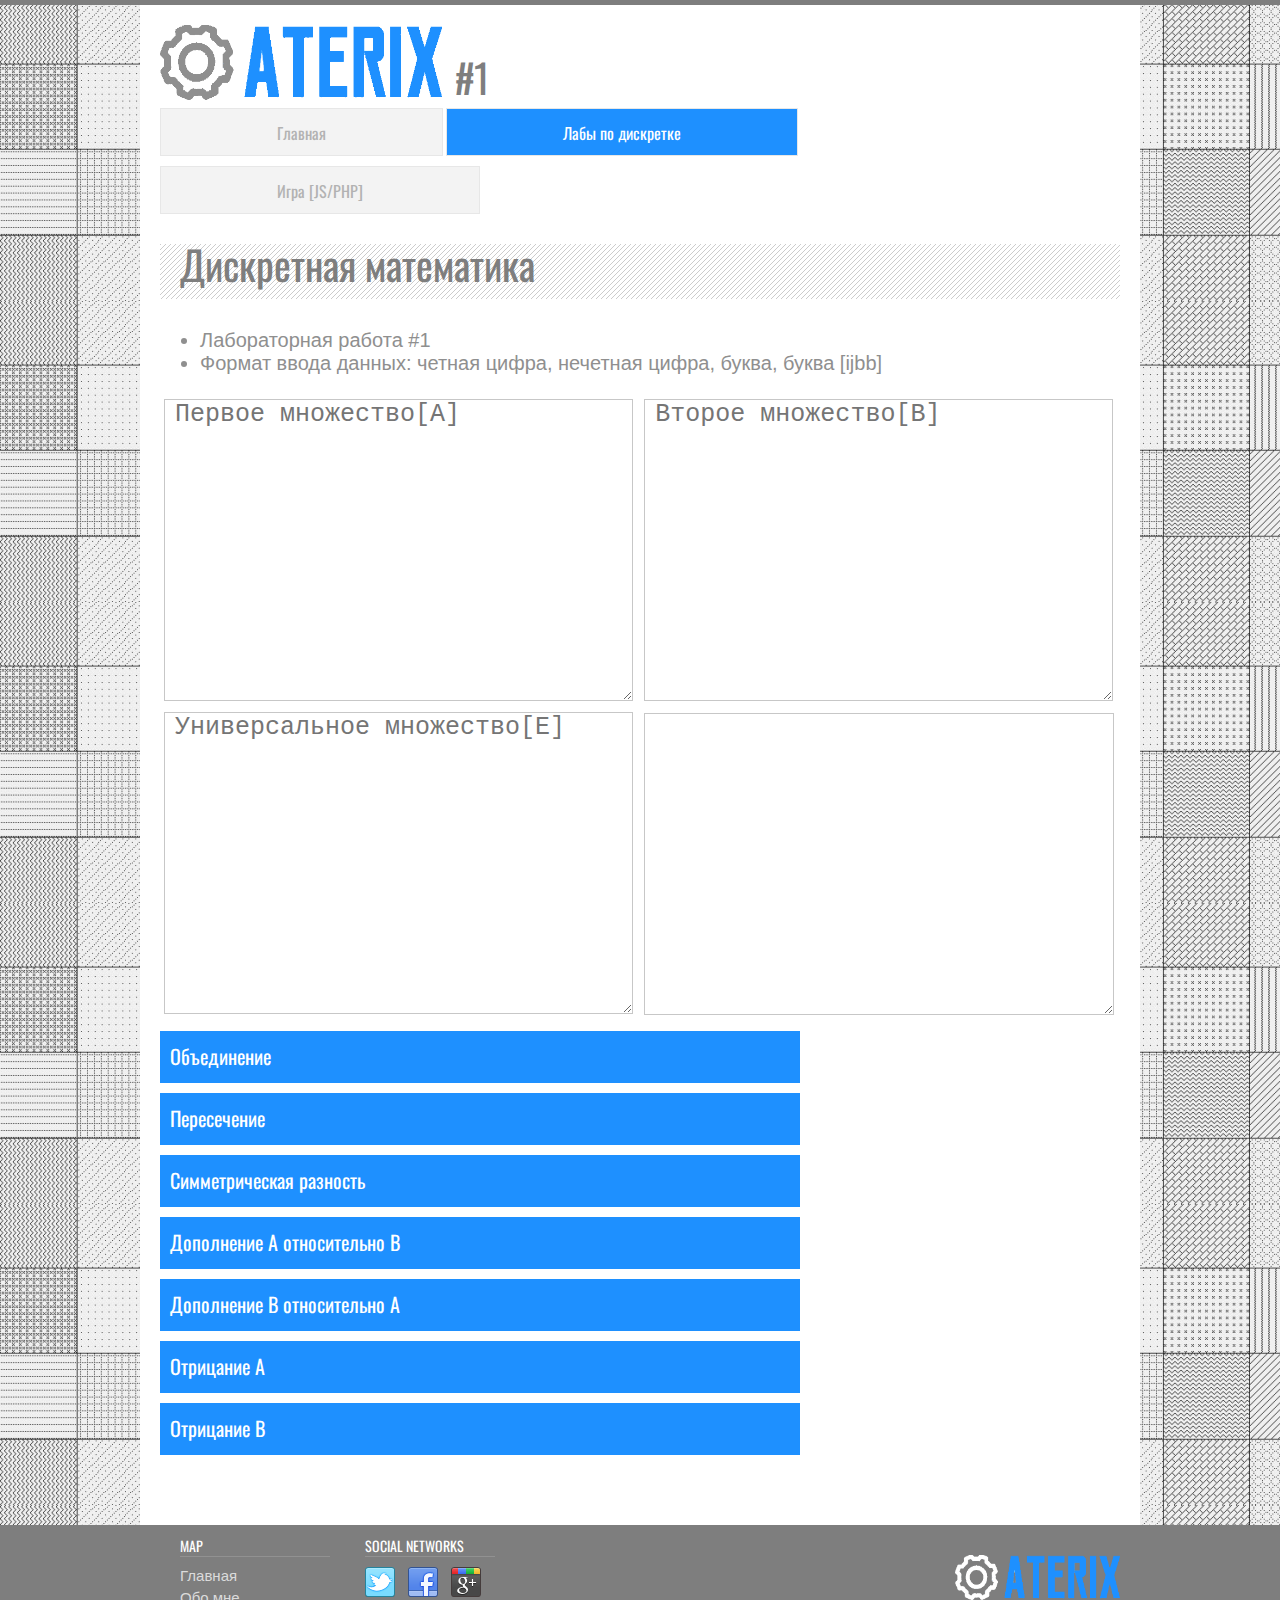
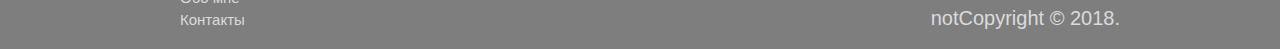
<file: www/first.html>
﻿<!doctype html>
<html>
<head>
    <meta http-equiv="Content-type" content="text/html; charset=utf-8">
    <meta http-equiv="X-UA-Compatible" content="IE=Edge">
    <title>Лаба #1 - Дискретная математика</title>
    <link rel="stylesheet" href="style/styles.css" type="text/css">
    <link rel="shortcut icon" href="images/favicon.png" type="image/png">
    <link rel="stylesheet" href="http://fonts.googleapis.com/css?family=Oswald:400,300" type="text/css">
</head>
<body>
<div id="wrapper" >
    <a href="index.html"><img src="images/logo.png" width="282" height="75"></a>
    <h1>#1</h1>
    <nav>
        <ul class="top-menu">
            <li><a href="index.html">Главная</a></li>
            <li class="active"><a>Лабы по дискретке</a><ul>
                <li><a href="first.html">Лаба #1</a></li>
                <li><a href="second.html">Лаба #2</a></li>
                <li><a href="third.html">Лаба #3</a></li>
                <li><a href="fourth.php">Лаба #4</a></li>
                <li><a href="fifth.php">Лаба #5</a></li>
            </ul>
            </li>
            <li><a href="game.html">Игра [JS/PHP]</a></li>
        </ul>
    </nav>
    <div id="heading">
    </div>

    <section class="calc">
        <div class="heading">
            <h1>Дискретная математика</h1>
            <br><br>
        </div>
        <ul class="info">
            <li>Лабораторная работа #1</li>
            <li>Формат ввода данных: четная цифра, нечетная цифра, буква, буква [ijbb]</li>
        </ul>
        <textarea class="multi" id="text" placeholder="Первое множество[A]"></textarea>
        <textarea class="multi" id="text2" placeholder="Второе множество[B]"></textarea>
        <textarea class="multi" id="text3" placeholder="Универсальное множество[E]"></textarea>
        <textarea id="result" class="absolute" readonly></textarea>
        <div class="button" onclick="cross('text', 'text2')">Объединение</div>
        <div class="button" onclick="unite()">Пересечение</div>
        <div class="button" onclick="symmDiff()">Симметрическая разность</div>
        <div class="button" onclick="plus('text2', 'text')">Дополнение А относительно В</div>
        <div class="button" onclick="plus('text', 'text2')">Дополнение В относительно А</div>
        <div class="button" onclick="plus('text3', 'text')">Отрицание А</div>
        <div class="button" onclick="plus('text3', 'text2')">Отрицание В</div>

    </section>
</div>
<footer>
    <div id="footer">

        <div id="sitemap">
            <h3>MAP</h3>
            <div>
                <a href="index.html">Главная</a>
                <a href="aboutme.html">Обо мне</a>
                <a href="contacts.html">Контакты</a>
            </div>
        </div>
        <div id="social">
            <h3>SOCIAL NETWORKS</h3>
            <a href="http://twitter.com/" class="social-icon twitter"></a>
            <a href="http://facebook.com/" class="social-icon facebook"></a>
            <a href="http://plus.google.com/" class="social-icon google-plus"></a>
            <a href="https://vk.com/chemical_rage" class="vk"></a>
        </div>
        <div id="footer-logo">
            <a href="index.html"><img src="images/footer-logo.png" width="165px" height="45px" alt=""></a>
            <p>notCopyright &copy; 2018. </p>
        </div>
    </div>
</footer>
<script src="scripts/firstLab.js"></script>
</body>
</html>
</file>
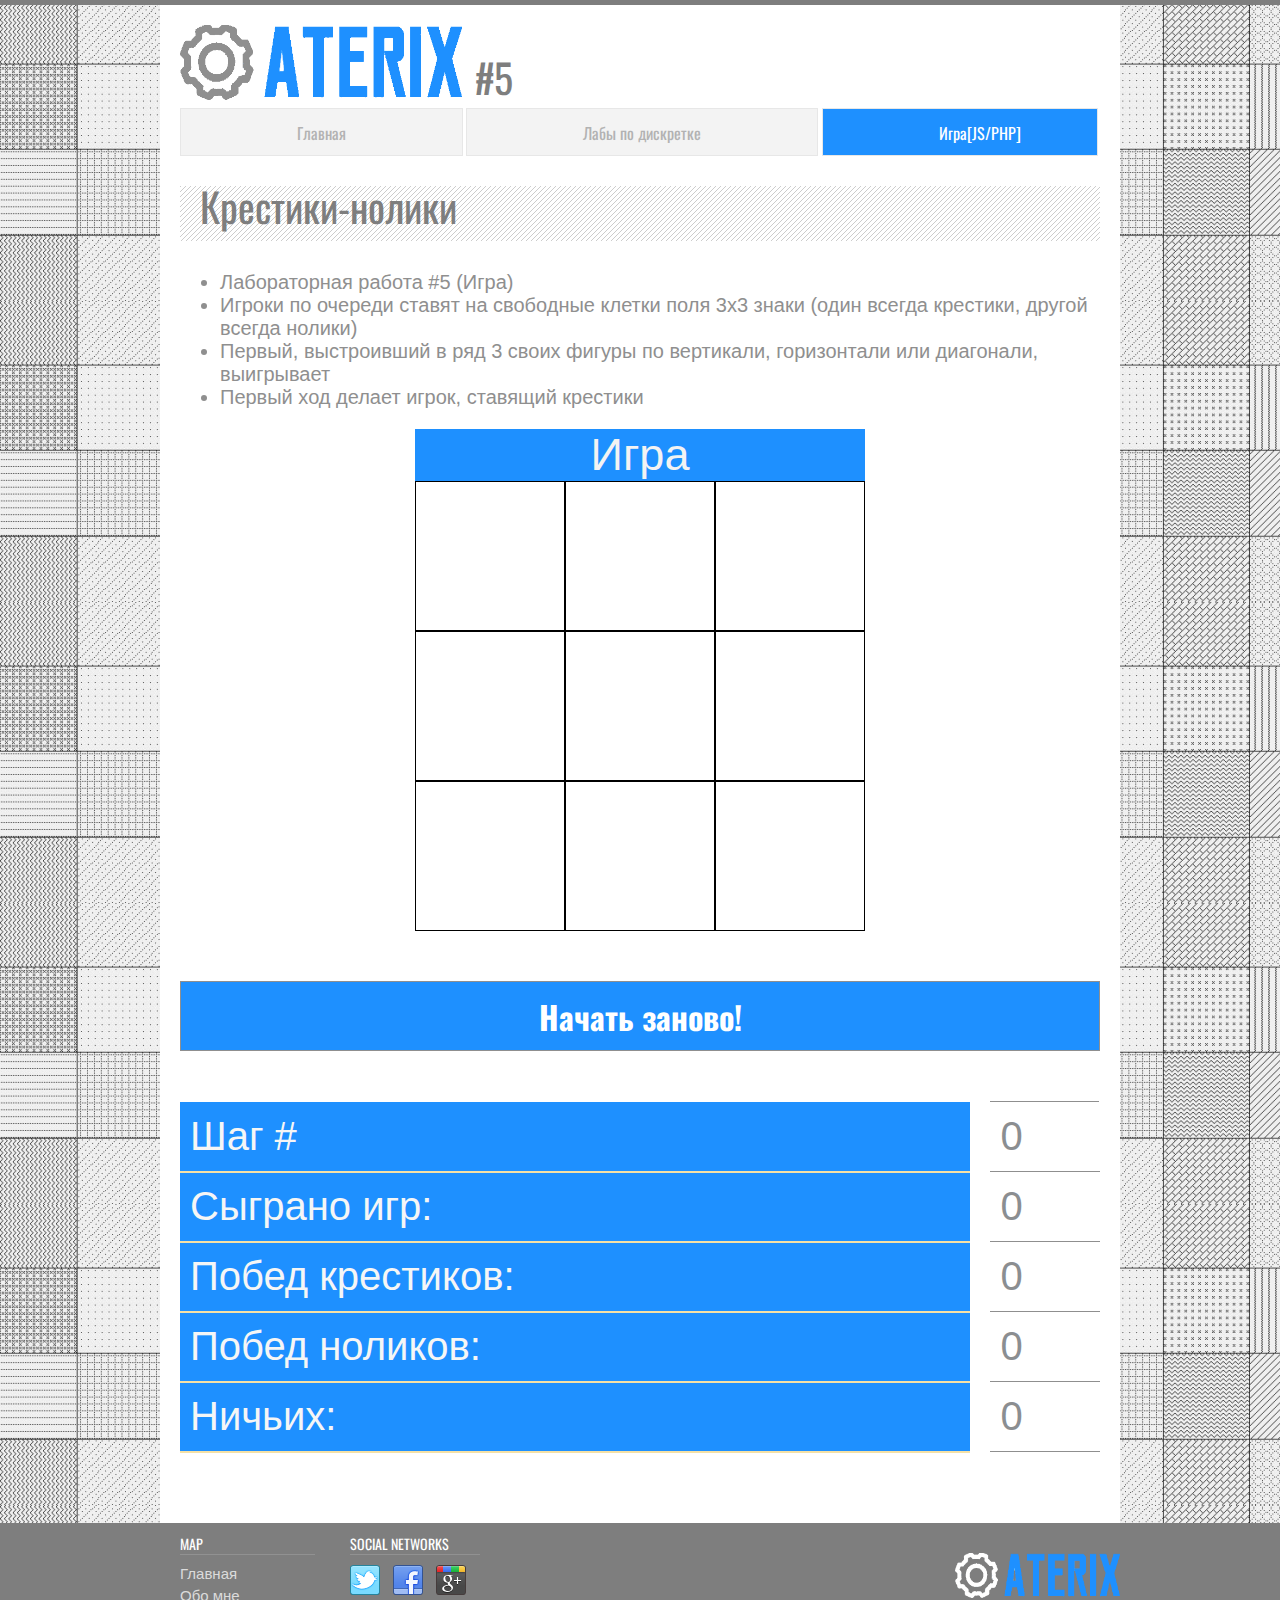
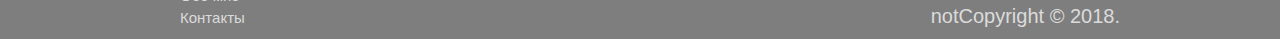
<file: www/game.html>
<!DOCTYPE html>
<html lang="en">
<head>
    <meta charset="UTF-8">
    <title>Aterix - лабораторные работы по вебу и дикретной математике</title>
    <link rel="stylesheet" href="style/forGame.css">
    <link rel="stylesheet" href="style/styles.css">
    <link href="https://fonts.googleapis.com/css?family=Orbitron" rel="stylesheet">
    <link rel="shortcut icon" href="images/favicon.png" type="image/png">
    <link rel="stylesheet" href="http://fonts.googleapis.com/css?family=Oswald:400,300" type="text/css">
</head>
<body>
<div id="wrapper" >
    <a href="index.html"><img src="images/logo.png" width="282" height="75"></a>
    <h1>#5</h1>
    <nav>
        <ul class="top-menu">
            <li><a href="index.html">Главная</a></li>
            <li id="tec"><a>Лабы по дискретке</a><ul>
                <li><a href="first.html">Лаба #1</a></li>
                <li><a href="second.html">Лаба #2</a></li>
                <li><a href="third.html">Лаба #3</a></li>
                <li><a href="fourth.php">Лаба #4</a></li>
                <li><a href="fifth.php">Лаба #5</a></li>
            </ul>
            </li>
            <li  class="active"><a href="game.html">Игра[JS/PHP]</a></li>
        </ul>
    </nav>
    <div id="heading">
    </div>

    <section class="calc">
        <div class="heading">
            <h1>Крестики-нолики</h1>
            <br><br>
        </div>
        <ul class="info">
            <li>Лабораторная работа #5 (Игра)</li>
            <li>Игроки по очереди ставят на свободные клетки поля 3х3 знаки (один всегда крестики, другой всегда нолики)</li>
            <li>Первый, выстроивший в ряд 3 своих фигуры по вертикали, горизонтали или диагонали, выигрывает</li>
            <li>Первый ход делает игрок, ставящий крестики</li>
        </ul>
        <div class="container" id="main">
            <span id="turn">Игра</span>
            <!-- show X or O on div click -->
            <div class="box" id="box1"></div>
            <div class="box" id="box2"></div>
            <div class="box" id="box3"></div>
            <div class="box" id="box4"></div>
            <div class="box" id="box5"></div>
            <div class="box" id="box6"></div>
            <div class="box" id="box7"></div>
            <div class="box" id="box8"></div>
            <div class="box" id="box9"></div>
        </div>
        <!-- Play Again And Reset All Info -->
        <button id = "play" onclick="replay(this)">Начать заново!</button>
        <table id="statistic" class="table_col">
            <colgroup>
                <col style="background: dodgerblue;">
            </colgroup>
            <tr>
                <th>Шаг #</th>
                <td id="steps">0</td>
            </tr>
            <tr>
                <th>Сыграно игр:</td>
                <td id="gameplayed">0</td>
            </tr>
            <tr>
                <th>Побед крестиков:</th>
                <td id="xWin">0</td>
            </tr>
            <tr>
                <th>Побед ноликов:</th>
                <td id="oWin">0</td>
            </tr>
            <tr>
                <th>Ничьих:</th>
                <td id="noOneWin">0</td>
            </tr>

        </table>

    </section>
</div>
<footer>
    <div id="footer">

        <div id="sitemap">
            <h3>MAP</h3>
            <div>
                <a href="index.html">Главная</a>
                <a href="aboutme.html">Обо мне</a>
                <a href="contacts.html">Контакты</a>
            </div>
        </div>
        <div id="social">
            <h3>SOCIAL NETWORKS</h3>
            <a href="http://twitter.com/" class="social-icon twitter"></a>
            <a href="http://facebook.com/" class="social-icon facebook"></a>
            <a href="http://plus.google.com/" class="social-icon google-plus"></a>
            <a href="https://vk.com/chemical_rage" class="vk"></a>
        </div>
        <div id="footer-logo">
            <a href="index.html"><img src="images/footer-logo.png" width="165px" height="45px" alt=""></a>
            <p>notCopyright &copy; 2018. </p>
        </div>
    </div>
    <br>
</footer>
<script src="scripts/game.js"></script>
</body>
</html>
</file>
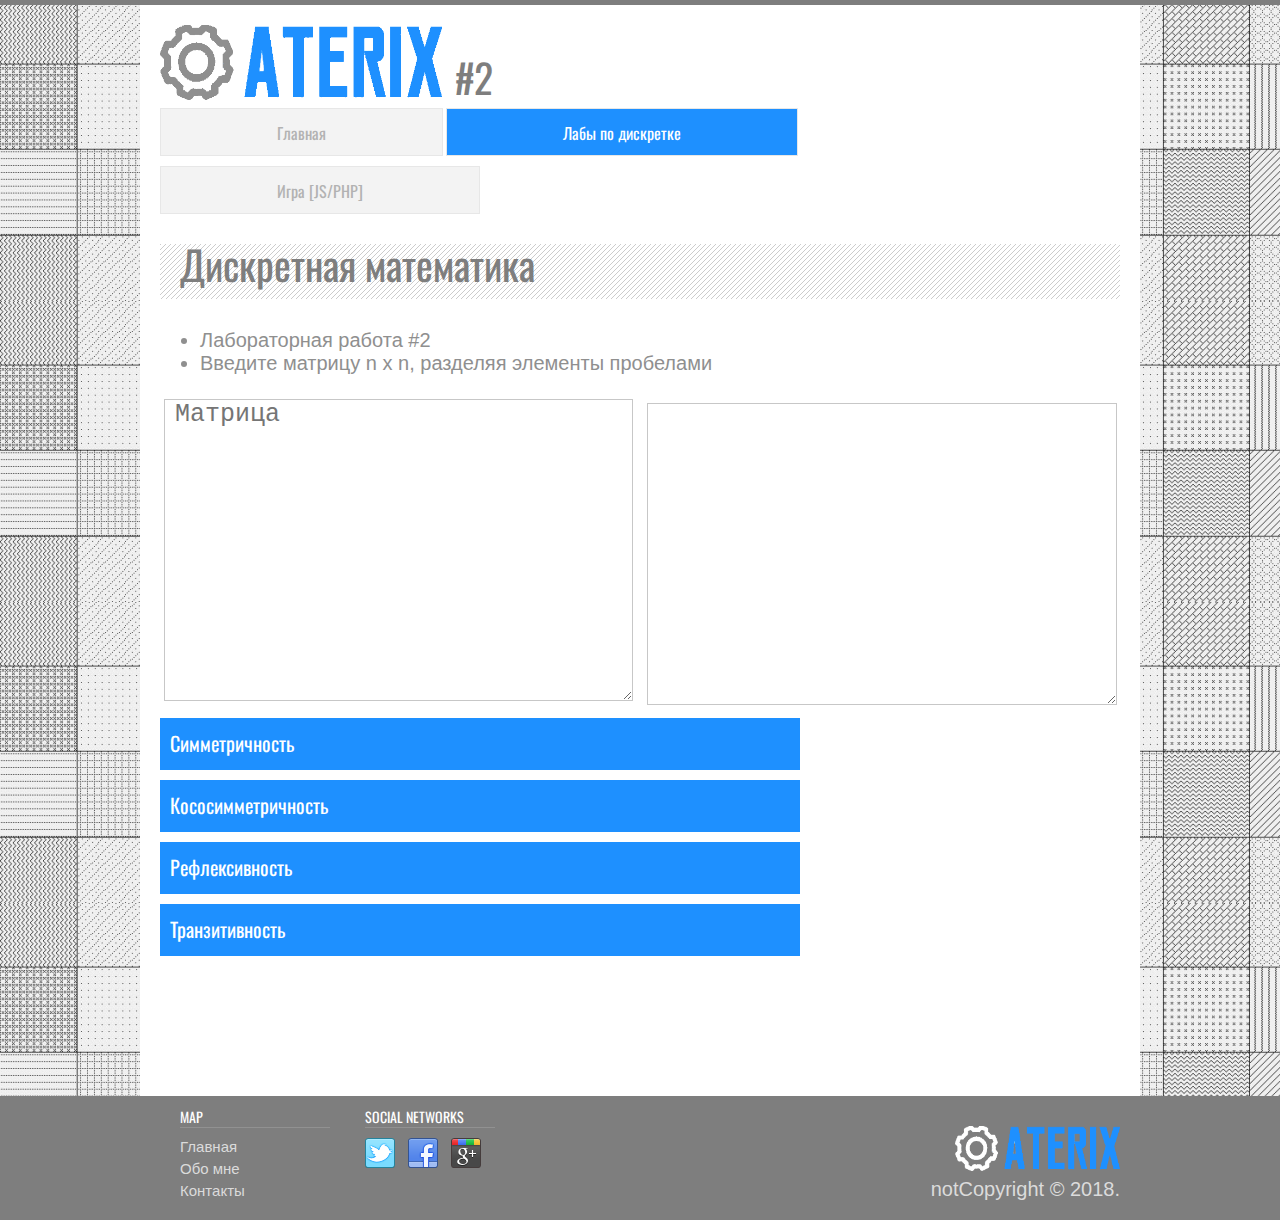
<file: www/second.html>
﻿<!doctype html>
<html>
<head>
    <meta http-equiv="Content-type" content="text/html; charset=utf-8">
    <meta http-equiv="X-UA-Compatible" content="IE=Edge">
    <title>Лаба #2 - Дискретная математика</title>
    <link rel="stylesheet" href="style/styles.css" type="text/css">
    <link rel="shortcut icon" href="images/favicon.png" type="image/png">
    <link rel="stylesheet" href="http://fonts.googleapis.com/css?family=Oswald:400,300" type="text/css">
</head>
<body>
<div id="wrapper" >
    <a href="index.html"><img src="images/logo.png" width="282" height="75"></a>
    <h1>#2</h1>
    <nav>
        <ul class="top-menu">
            <li><a href="index.html">Главная</a></li>
            <li class="active"><a>Лабы по дискретке</a><ul>
                <li><a href="first.html">Лаба #1</a></li>
                <li><a href="second.html">Лаба #2</a></li>
                <li><a href="third.html">Лаба #3</a></li>
                <li><a href="fourth.php">Лаба #4</a></li>
                <li><a href="fifth.php">Лаба #5</a></li>
            </ul>
            </li>
            <li><a href="game.html">Игра [JS/PHP]</a></li>
        </ul>
    </nav>
    <div id="heading">
    </div>

    <section class="calc">
        <div class="heading">
            <h1>Дискретная математика</h1>
            <br><br>
        </div>
        <ul class="info">
            <li>Лабораторная работа #2</li>
            <li>Введите матрицу n x n, разделяя элементы пробелами</li>
        </ul>
        <textarea id="text" class="multi" placeholder="Матрица"></textarea>
        <textarea id="result" class="absolute" style="position: static" readonly></textarea>
        <div class="button" onclick="checkSymmetry( getData() )">Симметричность</div>
        <div class="button" onclick="checkBackSymmetry( getData() )">Кососимметричность</div>
        <div class="button" onclick="checkReflex( getData() )">Рефлексивность</div>
        <div class="button" onclick="checkTransition( getData() )">Транзитивность</div>
        <br><br><br><br><br>

    </section>
</div>
<footer>
    <div id="footer">

        <div id="sitemap">
            <h3>MAP</h3>
            <div>
                <a href="index.html">Главная</a>
                <a href="aboutme.html">Обо мне</a>
                <a href="contacts.html">Контакты</a>
            </div>
        </div>
        <div id="social">
            <h3>SOCIAL NETWORKS</h3>
            <a href="http://twitter.com/" class="social-icon twitter"></a>
            <a href="http://facebook.com/" class="social-icon facebook"></a>
            <a href="http://plus.google.com/" class="social-icon google-plus"></a>
            <a href="https://vk.com/chemical_rage" class="vk"></a>
        </div>
        <div id="footer-logo">
            <a href="index.html"><img src="images/footer-logo.png" width="165px" height="45px" alt=""></a>
            <p>notCopyright &copy; 2018. </p>
        </div>
    </div>
</footer>
<script src="scripts/secondLab.js"></script>
</body>
</html>
</file>
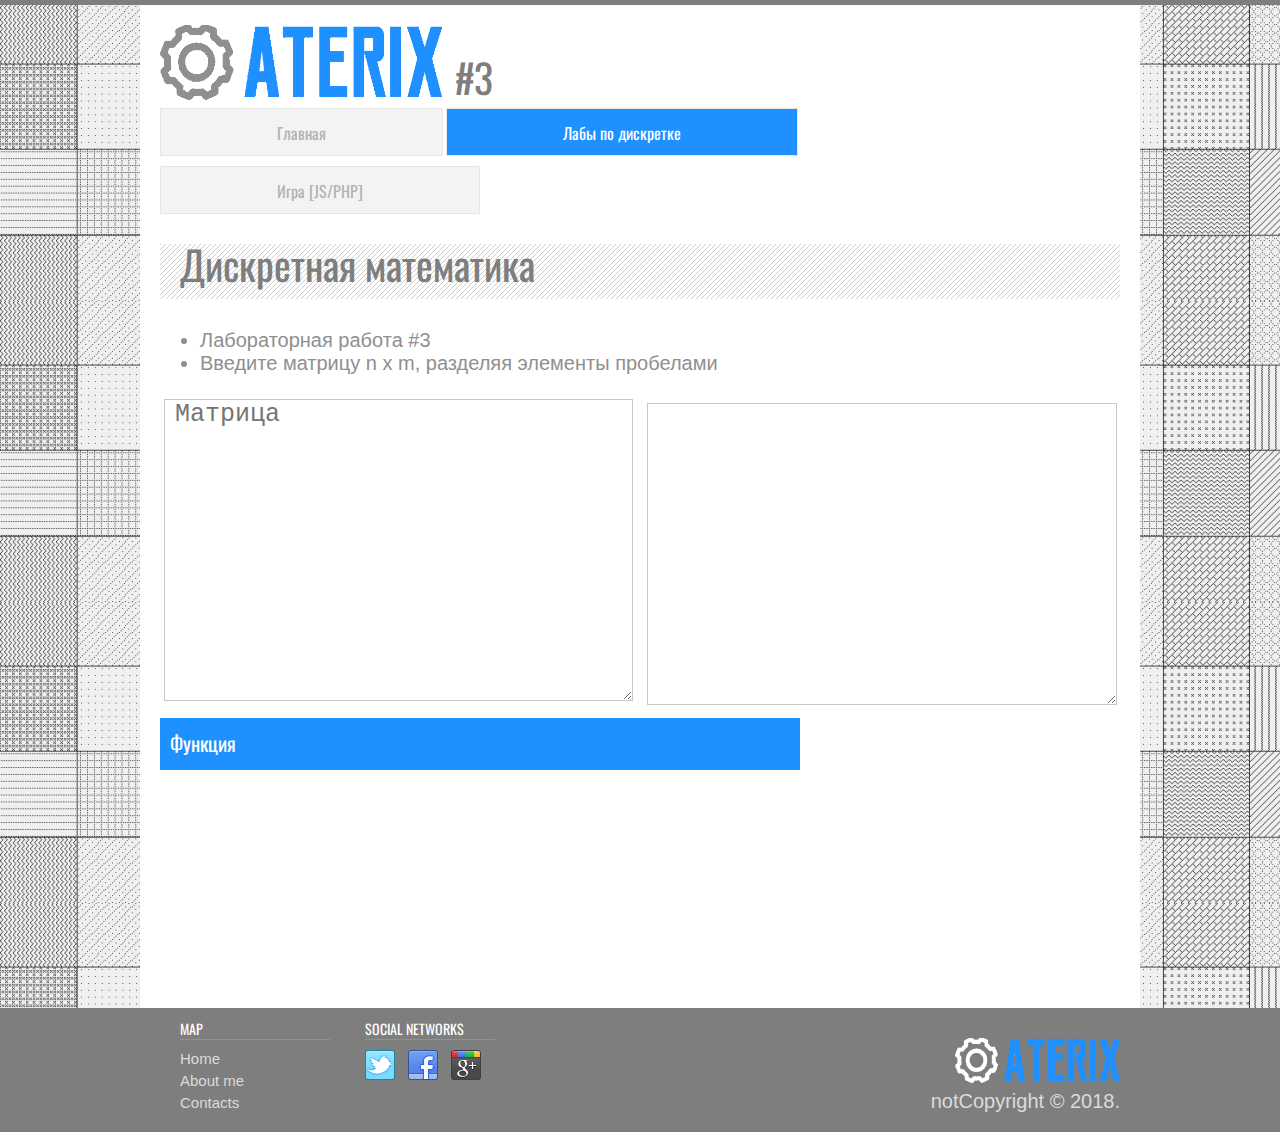
<file: www/third.html>
﻿<!doctype html>
<html>
<head>
    <meta http-equiv="Content-type" content="text/html; charset=utf-8">
    <meta http-equiv="X-UA-Compatible" content="IE=Edge">
    <title>Лаба #2 - Дискретная математика</title>
    <link rel="stylesheet" href="style/styles.css" type="text/css">
    <link rel="shortcut icon" href="images/favicon.png" type="image/png">
    <link rel="stylesheet" href="http://fonts.googleapis.com/css?family=Oswald:400,300" type="text/css">
</head>
<body>
<div id="wrapper" >
    <a href="index.html"><img src="images/logo.png" width="282" height="75"></a>
    <h1>#3</h1>
    <nav>
        <ul class="top-menu">
            <li><a href="index.html">Главная</a></li>
            <li class="active"><a>Лабы по дискретке</a><ul>
                <li><a href="first.html">Лаба #1</a></li>
                <li><a href="second.html">Лаба #2</a></li>
                <li><a href="third.html">Лаба #3</a></li>
                <li><a href="fourth.php">Лаба #4</a></li>
                <li><a href="fifth.php">Лаба #5</a></li>
            </ul>
            </li>
            <li><a href="game.html">Игра [JS/PHP]</a></li>
        </ul>
    </nav>
    <div id="heading">
    </div>

    <section class="calc">
        <div class="heading">
            <h1>Дискретная математика</h1>
            <br><br>
        </div>
        <ul class="info">
            <li>Лабораторная работа #3</li>
            <li>Введите матрицу n x m, разделяя элементы пробелами</li>
        </ul>
        <textarea id="text" class="multi" placeholder="Матрица"></textarea>
        <textarea id="result" class="absolute" style="position: static" readonly></textarea>
        <div class="button" onclick="checkFunction( getData() )">Функция</div>
        <br><br><br><br><br><br><br><br><br><br><br><br>

    </section>
</div>
<footer>
    <div id="footer">

        <div id="sitemap">
            <h3>MAP</h3>
            <div>
                <a href="index.html">Home</a>
                <a href="aboutme.html">About me</a>
                <a href="contacts.html">Contacts</a>
            </div>
        </div>
        <div id="social">
            <h3>SOCIAL NETWORKS</h3>
            <a href="http://twitter.com/" class="social-icon twitter"></a>
            <a href="http://facebook.com/" class="social-icon facebook"></a>
            <a href="http://plus.google.com/" class="social-icon google-plus"></a>
            <a href="https://vk.com/chemical_rage" class="vk"></a>
        </div>
        <div id="footer-logo">
            <a href="index.html"><img src="images/footer-logo.png" width="165px" height="45px" alt=""></a>
            <p>notCopyright &copy; 2018. </p>
        </div>
    </div>
</footer>
<script src="scripts/thirdLab.js"></script>
</body>
</html>
</file>
<file: www/style/styles.css>
body {
    color: #8f8f8f;
    font: 12px Tahoma, sans-serif;
    background: #fff url(../images/bg.png);
    border-top: 5px solid #7e7e7e;
    margin: 0;
}

body>div {
    background-color: white;
    padding: 20px;
}
h1>a {
    text-decoration: none;
    color:#8f8f8f;
}
div#wrapper>a>img {
    margin-bottom: -5px;
}
img {
    border: 0;
}
h1 {
    margin: -50px;

}
.sign>a {
    text-decoration: none;
    color: white;
}
textarea {

    border: 1px solid #c7c7c7;
    height: 300px;
    width:520px;
    padding: 0 10px;
    font-size: 25px;
    color: #444;
}
#result {
    border: 1px solid #c7c7c7;
    height: 300px;
    width: 448px;
    padding: 0 10px;
    margin-top: 5px;
    font-size: 25px;
    display: inline-block;
    position: absolute;
    color: #444;
    margin-left: 7px;
    font-family: monospace;
    background-color: white;
}

textarea.multi {
    border: 1px solid #c7c7c7;
    height: 300px;
    width: 447px;
    margin:4px;
    padding: 0 10px;
}
section>p {
    font-size: 20px;
}
.button {
    width: 620px;
    margin-top: 10px;
    padding: 10px;
    color: #fff;
    background-color: dodgerblue;
    border: none;
    font-size: 20px;
    height: 32px;
    font-family: 'Oswald', sans-serif;
}
input {
    text-align: left;
    height: 52px;
}
button {
    color: #fff;
    background-color: dodgerblue;
    border: none;
    height: 32px;
    font-family: 'Oswald', sans-serif;
}

nav>ul.top-menu>li {
    background: #f3f3f3;
    border: 1px solid #e7e7e7;
    padding: 10px 116px;
    margin-top: 10px;
}

.heading {
    background: transparent url(../images/h1-bg.png);
    margin: 30px 0;
    padding-left: 20px;
}

h1 {
    display: inline-block;
    color: #7e7e7e;
    font: 40px/40px 'Oswald', sans-serif;
    margin: 0;
    padding: 0;
}
div#wrapper>h1{
    padding: 0 10px;
}

#wrapper {
    max-width: 960px;
    margin: auto;
}

header {
    padding: 20px 0;
}

aside {
    float: left;
    width: 250px;
}
aside > h2 {
    background: dodgerblue;
    font: 14px 'Oswald', sans-serif;
    color: #fff;
    padding: 10px;
    margin: 30px 0 0 0;
}

aside > p {
    background: #f3f3f3;
    border: 1px solid #e7e7e7;
    padding: 10px;
    margin: 0;
}

section {
    margin-left: 280px;
    padding-bottom: 50px;
}
section.calc {
    margin-left: auto;
    padding-bottom: auto;
}
.info {
    margin-left: 0;
    padding-bottom: 0;
    font-size: 20px;
}


footer {
    background-color: dodgerblue;
}

nav a {
    text-decoration: none;
}

nav ul {
    margin: 0;
    padding: 0;
}

nav li {
    list-style-position: inside;
    font: 18px 'Oswald', sans-serif;
    padding: 10px;
}

.top-menu li {
    display: inline-block;
    padding: 10px 30px;
    margin: 0;
    text-align: center;
}

.top-menu li.active {
    background: dodgerblue;
    color: #fff;
}
.top-menu li.active>a {
    color:white;
}

.top-menu a {
    color: #b2b2b2;
}
.ref {
    text-decoration: none;
    color:dodgerblue;
    font-size: 25px;
}
#sitemap>div>a:hover{
    text-decoration: underline;
}
.ref:hover {
    color: #8f8f8f;
}
li>ul>li {
    list-style-type: armenian;
}
.aside-menu li {
    font-weight: 300;
    list-style-type: square;
    border-top: 1px solid #e7e7e7;
}
nav>a>img {
    margin-top:40px;
}

.aside-menu li:first-child {
    border: none;
}


.top-menu>li:hover>a {
    color: white;
}
.aside-menu a {
    color: #8f8f8f;
}

blockquote {
    margin: 0;
    background: dodgerblue;
    padding: 10px 20px;
    font-family: 'Oswald', sans-serif;
    font-weight: 300;
}

blockquote p {
    color: #fff;
    font-style: italic;
    font-size: 33px;
    margin: 0;
}

blockquote cite {
    display: block;
    font-size: 20px;
    font-style: normal;
    color: dodgerblue;
    margin: 0;
    text-align: right;
}

figure {
    display: inline-block;
    margin: 0;
    font-family: 'Oswald', sans-serif;
    font-weight: 300;
}

figure img {
    display: block;
    border: 1px solid #fff;
    outline: 1px solid #c9c9c9;
}

section > figure + figure {
    margin-left: 28px;
}

ul>li>a {
    margin: 20px 0;
    font-size: 16px;
}
.top-menu>li:hover {
    color: white;
}

section > h2 {
    background: dodgerblue;
    font: 30px 'Oswald', sans-serif;
    font-weight: 300;
    color: #fff;
    padding: 0 10px;
    margin: 30px 0 0 0;
}

figure figcaption {
    font-size: 16px;
    font-weight: 300;
    margin-top: 5px;
}


figure figcaption span {
    display: block;
    font-size: 14px;
    color: dodgerblue;
}

.team-row figure {
    margin-top: 20px;
}
figure>img:hover {
    filter: blur(3px);
}
figure>img:active {
    filter: blur(0px);
}
.team-row figure + figure {
    margin-left: 43px;
}

footer {
    background: #7e7e7e;
    color: #dbdbdb;
    font-size: 11px;
}

#footer {
    max-width: 960px;
    margin: auto;
    padding: 10px 0;
    height: 104px;
}
.image img {
    -moz-transition: all 1s ease-out;
    -o-transition: all 1s ease-out;
    -webkit-transition: all 1s ease-out;
}

.image img:active{
    -webkit-transform: scale(2);
    -moz-transform: scale(2);
    -o-transform: scale(2);
}
.image:hover {
    filter:blur(0);
}

footer h3 {
    font: 14px 'Oswald', sans-serif;
    color: #fff;
    border-bottom: 1px solid #919191;
    margin: 0 0 10px 0;
}

footer a {
    color: #dbdbdb;
}

footer p {
    margin: 5px 0;
}

#twitter {
    float: left;
    width: 300px;
}

#twitter p {
    padding-right: 15px;
}

#sitemap {
    width: 150px;
    float: left;
    margin-left: 20px;
    padding-right: 15px;
}

#sitemap div {
    display: inline-block;
}

#sitemap div + div {
    margin-left: 40px;
}

#sitemap a {
    display: block;
    text-decoration: none;
    font-size: 15px;
    margin-bottom: 5px;
}


#social {
    float: left;
    margin-left: 20px;
    width: 130px;
}

.social-icon {
    width: 30px;
    height: 30px;
    background: url(../images/social.png) no-repeat;
    display: inline-block;
    margin-right: 10px;
}

.twitter {
    background-position: 0 0;
}

.facebook {
    background-position: -30px 0;
}

.google-plus {
    background-position: -60px 0;
}

#footer-logo {
    float: right;
    margin-top: 20px;
    font-size: 10px;
    text-align: right;
}

cite {
    text-align: right;
}

div#footer-logo>p{
    font-size: 20px;
    margin-bottom:10px;
}

.top-menu ul {
    visibility: hidden;
    position: absolute;
}
.top-menu>li:hover ul {
    visibility: visible;
    list-style: none;
    background-color: #f3f3f3;
    color: #7e7e7e;
    margin-left:-118px;
    margin-top: 10px;
    width: 349px;
    border: 1px white solid;
}
ul.top-menu li:hover {
    background-color: dodgerblue;
}

.top-menu ul {
    visibility: hidden;
    position: absolute;
    color: white;
}

div#footer>div#footer-logo>div.click{
    font-size: 15px;
    text-decoration: underline white;
}

li>ul>li {
    width: 295px;
}

li>ul>li:hover>a {
    color:white;
}

.click {
    font-size: 15px;
    text-decoration: underline;
}
.sign {
    float: right;
    width: 170px;
    height: 40px;
    font-size: 18px;
    margin: 0px 5px;
}
form>p {
    font-size: 20px;
}
form input {
    font-size: 32px;
    width: 600px;
    height: 32px;
}

form button {
    width:600px;
    height:52px;
    font-size: 25px;
    margin-bottom: -40px;
}
#as {
    height: 52px;
}
</file>
<file: www/style/forGame.css>
* {
    box-sizing: border-box;
}

.container {
    width: 450px;
    overflow: hidden;
    margin: 0 auto;
}

.active {
    width: 30%;
}

span {
    width: 100%;
    display: block;
    text-align: center;
    font-family: sans-serif;
    color: #f3f3f3;
    font-size: 45px;
    background: dodgerblue;
}
#statistic{
   font-size: 40px;
}
td {
    border: 1px solid #8f8f8f;
}
.container .box {
    float: left;
    width: 150px;
    height: 150px;
    border: 1px solid #000;
    transition: all 0.2s ease-in-out;
    font-family: sans-serif;
    font-size: 125px;
    text-align: center;
    line-height: 150px;
}

.container .box:hover {
    background: #8f8f8f;
    color: #fff
}

button#play {
    background: dodgerblue;
    color: #fff;
    font-weight: bold;
    border: 1px solid #8f8f8f;
    cursor: pointer;
    width: 920px;
    height: 70px;
    font-size: 32px;
    display: block;
    margin: 50px 0;
}

.win {
    background: dodgerblue;
    color: #fff
}


.table_col {
    font-size: 14px;
    width: 100%;
    background: white;
    text-align: left;
    border-collapse: collapse;
    color: #3E4347;
}
.table_col th:first-child, .table_col td:first-child {
    color: #F5F6F6;
    border-left: none;
}
.table_col th {
    font-weight: normal;
    border-bottom: 2px solid #F5E1A6;
    border-left: 20px solid white;
    padding: 8px 10px;
}
.table_col td {
    border-right: 1px solid white;
    border-left: 20px solid white;
    padding: 12px 10px;
    color: #8b8e91;
}
</file>
